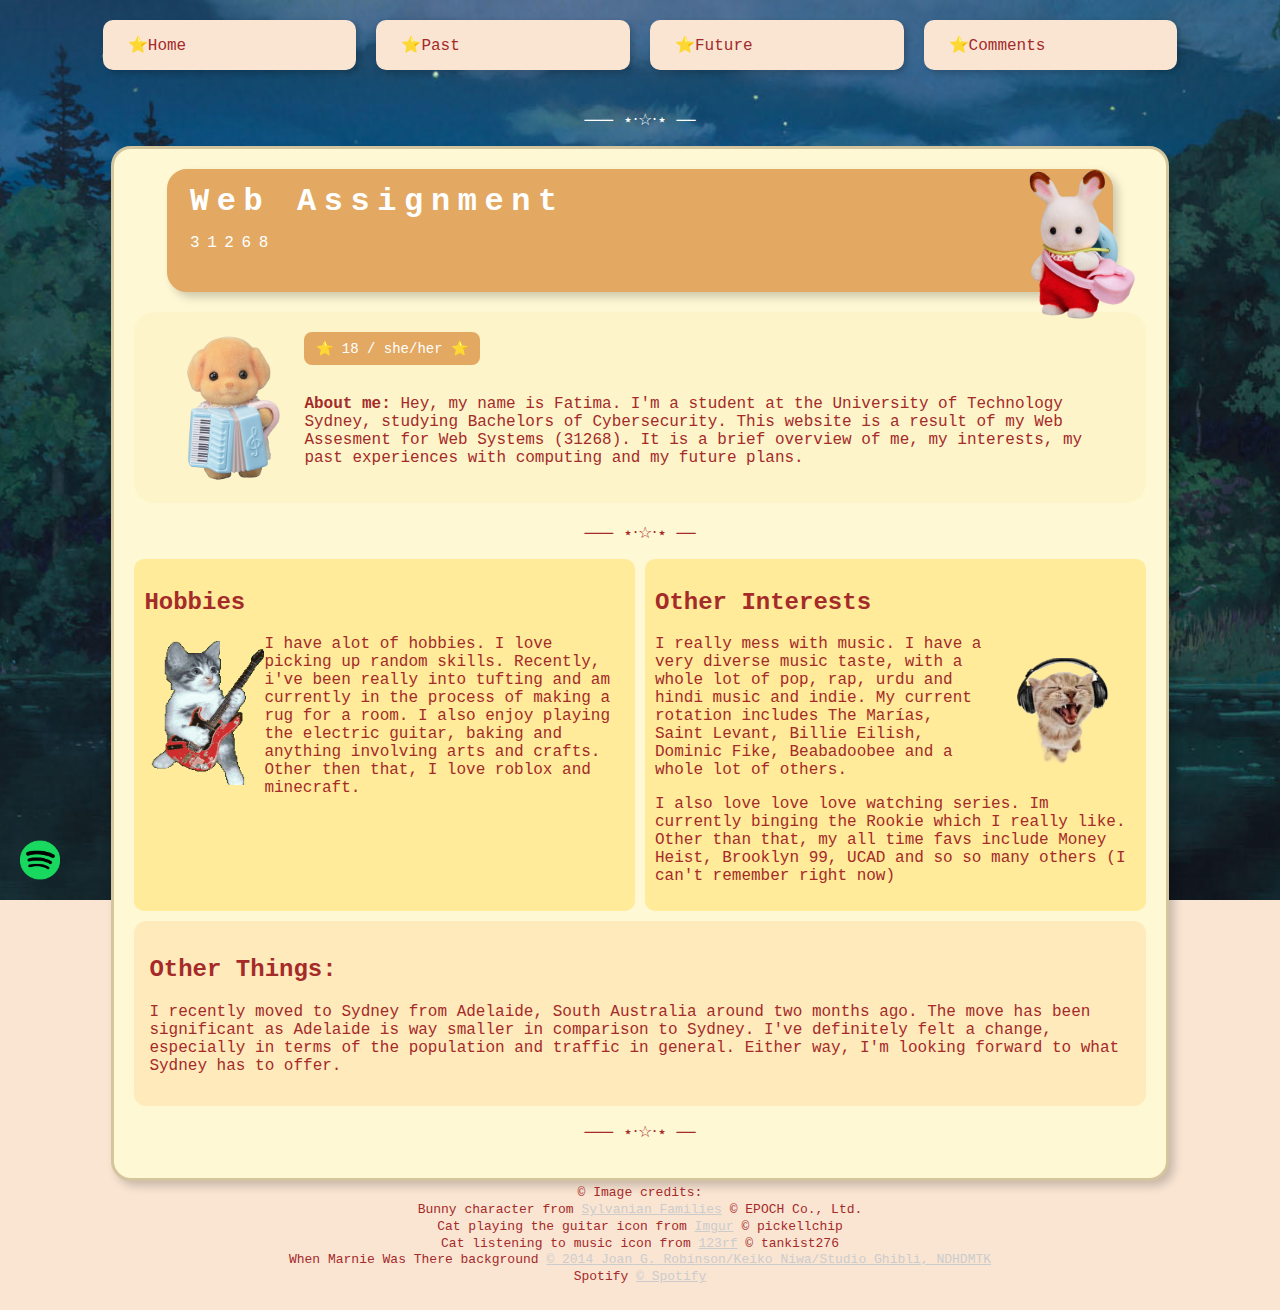
<file: index.html>
<!DOCTYPE html>
<html lang="en">

<head>
   <meta charset="utf-8">
   <meta name="viewport" content="width=device-width">
   <title>⭐ Index ⭐</title>
   <meta name="author" content="Fatima Malik - 26097511">
   <link rel="stylesheet" href="websystems.css?v=1.0">
</head>

<body>

<nav class="buttons">
  <ol>
    <li class="button"><a href="index.html">⭐Home</a></li>
    <li class="button"><a href="past.html">⭐Past</a></li>
    <li class="button"><a href="future.html">⭐Future</a></li>
    <li class="button"><a href="comments.html">⭐Comments</a></li>
  </ol>
</nav>

  <div class="top-banner">
<p>─── ⋆⋅☆⋅⋆ ── </p>  
 </div>

<div class="container">
  <img src="images/syv.png" alt="little bunny sylvanian family character" width="150" height="150" style="float: right;">

<div id="headings">
 <h1>Web Assignment</h1>
 <p>31268<p>
</div>
 
<div class="profile">
  <img src="images/yaya.png" alt="little cat musician character" width="150" height="150" style="float: left;">
  <p id="age">⭐ 18 / she/her ⭐</p>
  <p><strong>About me: </strong>Hey, my name is Fatima. I'm a student at the University of Technology Sydney, studying Bachelors of Cybersecurity. This website is a result of my Web Assesment for Web Systems (31268). It is a brief overview of me, my interests, my past experiences with computing and my future plans. </p>
</div>

<div class="banner">    
 <p> ─── ⋆⋅☆⋅⋆ ──</p>
</div>


<div class="extra">
<div class="box">
    <h2>Hobbies</h2>
    <img src="images/playing-guitar-cat.gif" alt="cat playing guitar" width="120" height="150" style="float: left;">
    <p>I have alot of hobbies. I love picking up random skills. Recently, i've been really into tufting and am currently in the process of making a rug for a room. I also enjoy playing the electric guitar, baking and anything involving arts and crafts. Other then that, I love roblox and minecraft.  </p>
  </div>
  
  <div class="box">
    <h2>Other Interests</h2>
    <img src="images/musiccat.png" alt="cat with headphones" width="150" height="150" style="float: right;">
    <p>I really mess with music. I have a very diverse music taste, with a whole lot of pop, rap, urdu and hindi music and indie. My current rotation includes The Marías, Saint Levant, Billie Eilish, Dominic Fike, Beabadoobee and a whole lot of others.</p>
    <p> I also love love love watching series. Im currently binging the Rookie which I really like. Other than that, my all time favs include Money Heist, Brooklyn 99, UCAD and so so many others (I can't remember right now) </p>
    </div>
</div>
    
<div class="Other">
   <h2>Other Things:</h2>
   <p>I recently moved to Sydney from Adelaide, South Australia around two months ago. The move has been significant as Adelaide is way smaller in comparison to Sydney. I've definitely felt a change, especially in terms of the population and traffic in general. Either way, I'm looking forward to what Sydney has to offer.</p>
</div>

<div class="banner">    
<p>─── ⋆⋅☆⋅⋆ ──</p>
</div>
</div>

<footer class="footer">
 <span>&#169;</span> Image credits:
   <p>Bunny character from <a href="https://www.sylvanianfamilies.com" target="_blank" style="color: #ccc;">Sylvanian Families</a> © EPOCH Co., Ltd. </p>
   <p>Cat playing the guitar icon from <a href="https://imgur.com/gallery/cat-playing-guitar-cMPZR8z" target="_blank" style="color: #ccc;">Imgur</a> &copy; pickellchip</p>
   <p>Cat listening to music icon from <a href="https://www.123rf.com/photo_131266576_kitten-listens-to-music-in-earphones-on-white-background-isolated-closeup-muzzle.html" target="_blank" style="color: #ccc;">123rf</a> &copy; tankist276</p> 
   <p> When Marnie Was There background <a href="https://www.ghibli.jp/works/#kimitachi" target="_blank" style="color: #ccc;">© 2014 Joan G. Robinson/Keiko Niwa/Studio Ghibli, NDHDMTK</a></p>
      <p> Spotify <a href="https://open.spotify.com/" target="_blank" style="color: #ccc;">© Spotify</a></p>


<a href="https://open.spotify.com/user/h79ss4fp2s2wzwgn65388bsdd?si=69b195d4a41042ce" target="_blank" class="spotify-icon">
  <img src="images/spotify.png" alt="Spotify">
</a>
</footer>
</html>
</file>
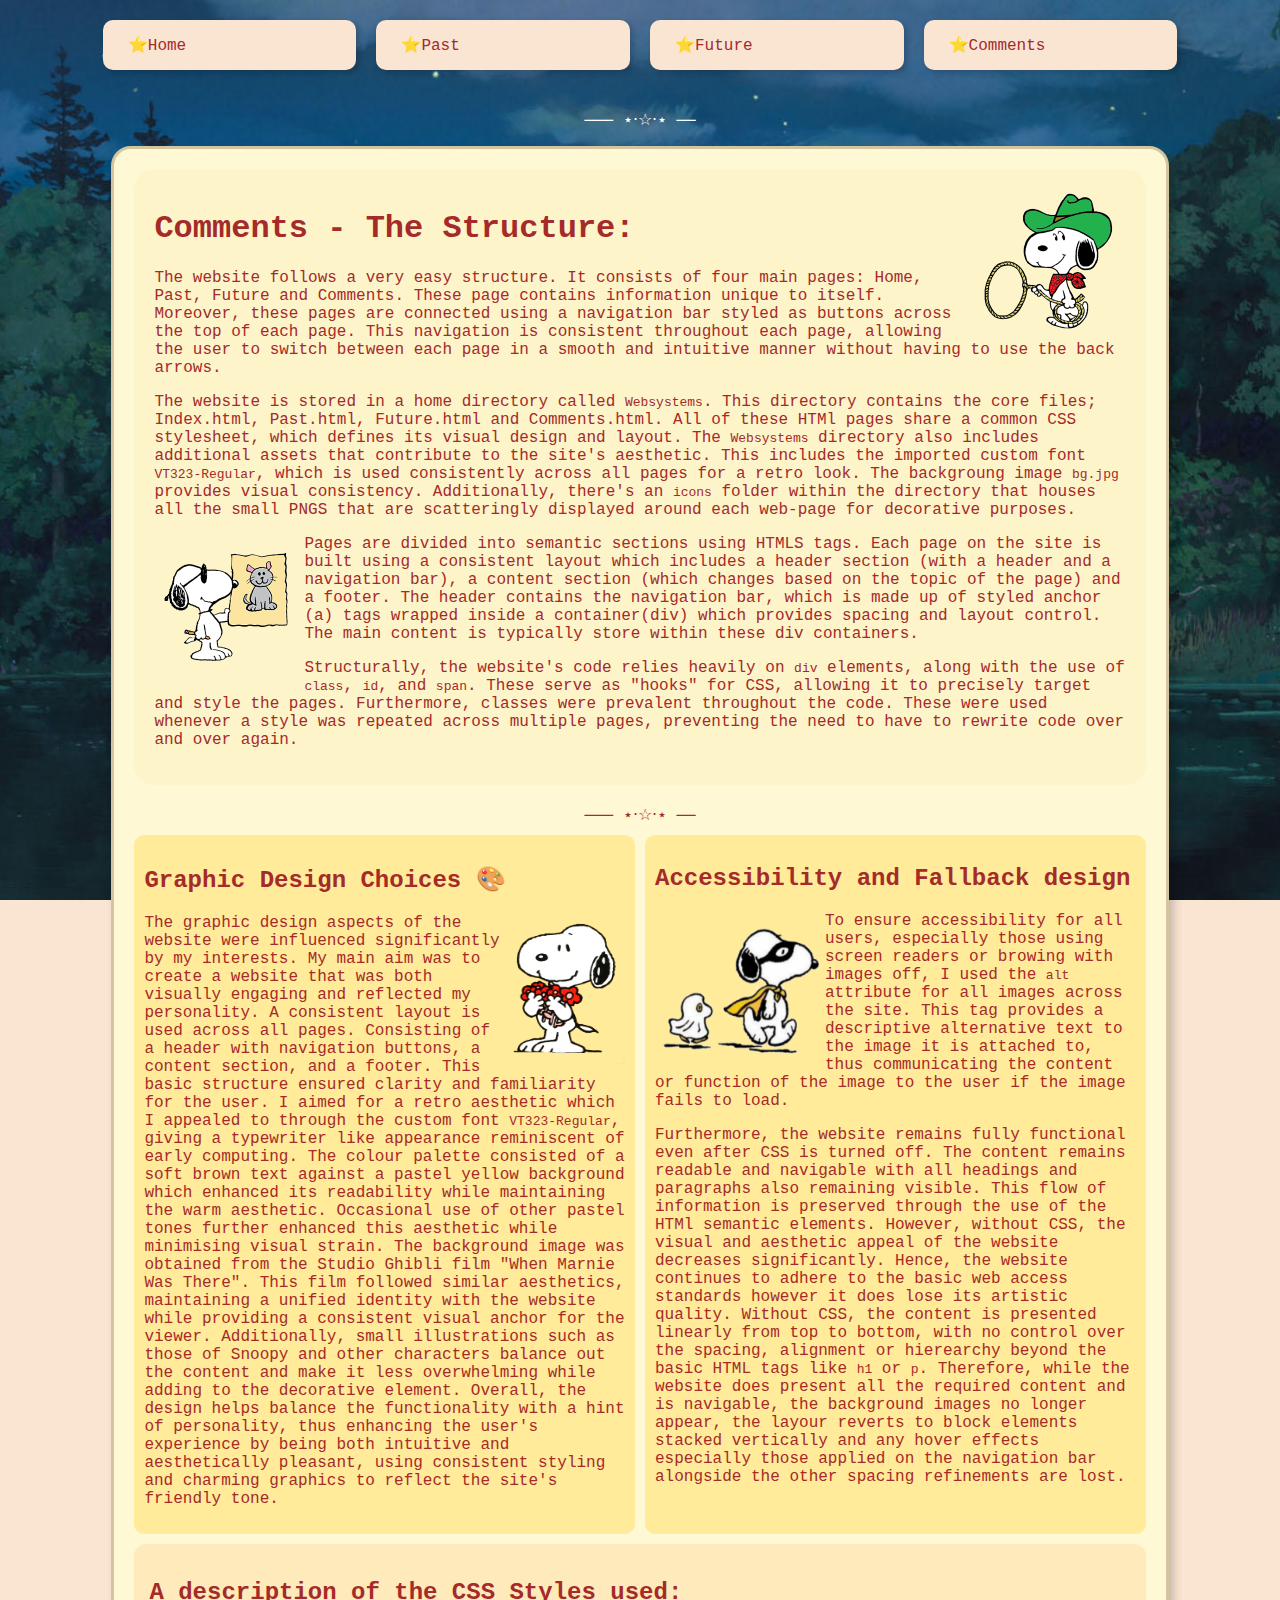
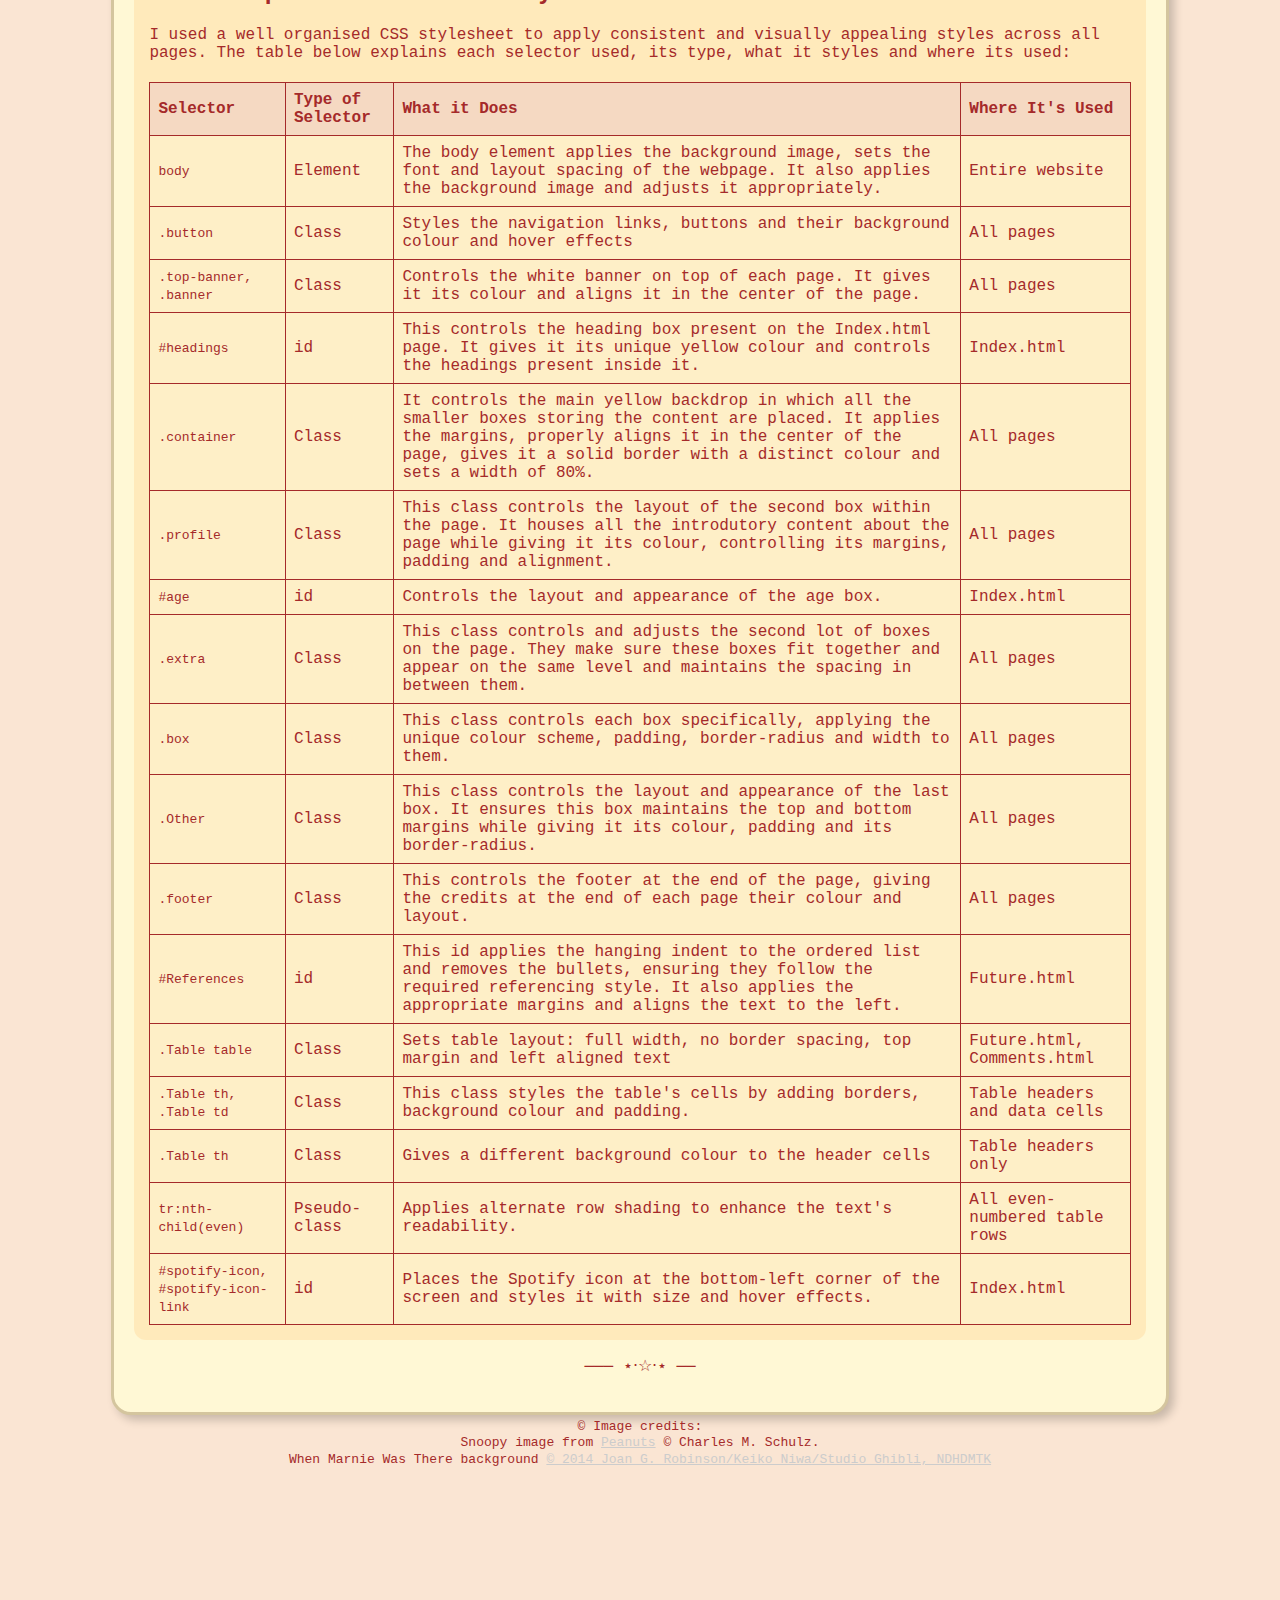
<file: comments.html>
<!DOCTYPE html>
  <html lang="en">
  <head>
    <meta charset="utf-8">
    <meta name="viewport" content="width=device-width">
    <title>⭐ Comments ⭐</title>
<meta name="author" content="Fatima Malik - 26097511">
    <link rel="stylesheet" href="websystems.css">
  </head>

  <body>
    
  <nav class="buttons">
    <ol>
      <li class="button"><a href="index.html">⭐Home</a></li>
      <li class="button"><a href="past.html">⭐Past</a></li>
      <li class="button"><a href="future.html">⭐Future</a></li>
      <li class="button"><a href="comments.html">⭐Comments</a></li>
    </ol>
  </nav>

 <div class="top-banner">
<p>─── ⋆⋅☆⋅⋆ ── </p>  
</div>

  <div class="container">
  <div class="profile">
  <img src="images/lasso.png" alt="Snoopy holding up a lasso " width=150 height="150" style="float:right;">
  <h1>Comments - The Structure:</h1>

  
  <p>
  The website follows a very easy structure. It consists of four main pages: Home, Past, Future and Comments. These page contains information unique to itself. Moreover, these pages are connected using a navigation bar styled as buttons across the top of each page. This navigation is consistent throughout each page, allowing the user to switch between each page in a smooth and intuitive manner without having to use the back arrows.
  </p>
  
  <p>
  The website is stored in a home directory called <code>Websystems</code>. This directory contains the core files; Index.html, Past.html, Future.html and Comments.html. All of these HTMl pages share a common CSS stylesheet, which defines its visual design and layout. The <code>Websystems</code> directory also includes additional assets that contribute to the site's aesthetic. This includes the imported custom font <code>VT323-Regular</code>, which is used consistently across all pages for a retro look. The backgroung image <code>bg.jpg</code> provides visual consistency. Additionally, there's an <code>icons</code> folder within the directory that houses all the small PNGS that are scatteringly displayed around each web-page for decorative purposes.
  </p>
  <img src="images/draw.png" alt="Snoopy holding up a drawing " width=150 height="150" style="float:left;">

  <p>
    Pages are divided into semantic sections using HTMLS tags. Each page on the site is built using a consistent layout which includes a header section (with a header and a navigation bar), a content section (which changes based on the topic of the page) and a footer. The header contains the navigation bar, which is made up of styled anchor (a) tags wrapped inside a container(div) which provides spacing and layout control. The main content is typically store within these div containers.
  </p> 

  <p> 
  Structurally, the website's code relies heavily on <code>div</code> elements, along with the use of <code>class</code>, <code>id</code>, and <code>span</code>. These serve as "hooks" for CSS, allowing it to precisely target and style the pages. Furthermore, classes were prevalent throughout the code. These were used whenever a style was repeated across multiple pages, preventing the need to have to rewrite code over and over again.  
  </p> 


</div>

  <div class="banner"> ─── ⋆⋅☆⋅⋆ ── </div>

  <div class="extra">
  <div class="box">
  <h2>Graphic Design Choices 🎨</h2>
  <img src="images/painter.gif" alt="Snoopy holding flowers" width="120" height="150" style="float: right;"> 
  <p>
  The graphic design aspects of the website were influenced significantly by my interests. My main aim was to create a website that was both visually engaging and reflected my personality. A consistent layout is used across all pages. Consisting of a header with navigation buttons, a content section, and a footer. This basic structure ensured clarity and familiarity for the user. I aimed for a retro aesthetic which I appealed to through the custom font <code>VT323-Regular</code>, giving a typewriter like appearance reminiscent of early computing. The colour palette consisted of a soft brown text against a pastel yellow background which enhanced its readability while maintaining the warm aesthetic. Occasional use of other pastel tones further enhanced this aesthetic while minimising visual strain. The background image was obtained from the Studio Ghibli film "When Marnie Was There". This film followed similar aesthetics, maintaining a unified identity with the website while providing a consistent visual anchor for the viewer. Additionally, small illustrations such as those of Snoopy and other characters balance out the content and make it less overwhelming while adding to the decorative element. Overall, the design helps balance the functionality with a hint of personality, thus enhancing the user's experience by being both intuitive and aesthetically pleasant, using consistent styling and charming graphics to reflect the site's friendly tone.
  </p>
  </div>

  <div class="box">
  
 <h2><strong>Accessibility and Fallback design</strong></h2>
 <img src="images/woodstock.png" alt="snoopy walking and woodstock the yellow bird following him" width="170" height="150" style="float:left;"> <!--Peanuts © Charles M. Schulz -->
 <p>To ensure accessibility for all users, especially those using screen readers or browing with images off, I used the <code>alt</code> attribute for all images across the site. This tag provides a descriptive alternative text to the image it is attached to, thus communicating the content or function of the image to the user if the image fails to load.</p>
 <p>Furthermore, the website remains fully functional even after CSS is turned off. The content remains readable and navigable with all headings and paragraphs also remaining visible. This flow of information is preserved through the use of the HTMl semantic elements. However, without CSS, the visual and aesthetic appeal of the website decreases significantly. Hence, the website continues to adhere to the basic web access standards however it does lose its artistic quality. Without CSS, the content is presented linearly from top to bottom, with no control over the spacing, alignment or hierearchy beyond the basic HTML tags like <code>h1</code> or <code>p</code>. Therefore, while the website does present all the required content and is navigable, the background images no longer appear, the layour reverts to block elements stacked vertically and any hover effects especially those applied on the navigation bar alongside the other spacing refinements are lost. </p>

  </div>
  </div>
    

    
<div class="Other">

<div class="Table">
  <h2>A description of the CSS Styles used:</h2>
  <p> 
  I used a well organised CSS stylesheet to apply consistent and visually appealing styles across all pages. The table below explains each selector used, its type, what it styles and where its used:
 </p>

  <table>
    <thead>
      <tr> 
        <th>Selector</th>
        <th>Type of Selector</th>
        <th>What it Does</th>
        <th>Where It's Used</th>
     </tr>
    </thead>
    <tbody>

      <tr>
        <td> <code>body</code></td>
        <td>Element</td>
        <td>The body element applies the background image, sets the font and layout spacing of the webpage. It also applies the background image and adjusts it appropriately. </td>
        <td>Entire website</td>
      </tr>

      <tr> 
       <td><code>.button</code></td>
       <td>Class</td>
       <td>Styles the navigation links, buttons and their background colour and hover effects</td>
       <td>All pages</td>
      </tr>
 
       <tr> 
        <td><code>.top-banner, .banner </code></td>
        <td>Class</td>
        <td>Controls the white banner on top of each page. It gives it its colour and aligns it in the center of the page. </td>
        <td>All pages</td>
      </tr>

     <tr> 
       <td><code>#headings</code></td>
       <td>id</td>
       <td>This controls the heading box present on the Index.html page. It gives it its unique yellow colour and controls the headings present inside it.</td>
       <td>Index.html</td>
    </tr>

    
      <tr>
        <td> <code>.container </code></td>
        <td>Class</td>
        <td>It controls the main yellow backdrop in which all the smaller boxes storing the content are placed. It applies the margins, properly aligns it in the center of the page, gives it a solid border with a distinct colour and sets a width of 80%.  </td>
        <td>All pages</td>
      </tr>

      <tr> 
        <td><code>.profile</code></td>
        <td>Class</td>
        <td>This class controls the layout of the second box within the page. It houses all the introdutory content about the page while giving it its colour, controlling its margins, padding and alignment. </td>
        <td>All pages</td>
      </tr>

      <tr>
        <td><code>#age</code></td>
        <td>id</td>
        <td>Controls the layout and appearance of the age box. </td>
        <td>Index.html </td>
      </tr>

      <tr>
        <td><code>.extra</code></td>
        <td>Class</td>
        <td>This class controls and adjusts the second lot of boxes on the page. They make sure these boxes fit together and appear on the same level and maintains the spacing in between them.  </td>
        <td>All pages </td>
      </tr>

      <tr> 
        <td><code>.box</code></td>
        <td>Class</td>
        <td>This class controls each box specifically, applying the unique colour scheme, padding, border-radius and width to them.</td>
        <td>All pages</td>
      </tr>

      <tr> 
        <td><code>.Other</code></td>
        <td>Class</td>
        <td>This class controls the layout and appearance of the last box. It ensures this box maintains the top and bottom margins while giving it its colour, padding and its border-radius.   </td>
        <td>All pages</td>
      </tr>

       <tr> 
        <td><code>.footer</code></td>
        <td>Class</td>
        <td>This controls the footer at the end of the page, giving the credits at the end of each page their colour and layout. </td>
        <td>All pages</td>
      </tr>

       <tr> 
        <td><code>#References</code></td>
        <td>id</td>
        <td>This id applies the hanging indent to the ordered list and removes the bullets, ensuring they follow the required referencing style. It also applies the appropriate margins and aligns the text to the left. </td>
        <td>Future.html</td>
      </tr>

      <tr> 
        <td><code>.Table table</code></td>
        <td>Class</td>
        <td>Sets table layout: full width, no border spacing, top margin and left aligned text</td>
        <td>Future.html, Comments.html</td>
      </tr>


      <tr> 
        <td><code>.Table th, .Table td</code></td>
        <td>Class</td>
        <td>This class styles the table's cells by adding borders, background colour and padding.</td>
        <td>Table headers and data cells</td>
      </tr>


      <tr> 
        <td><code>.Table th</code></td>
        <td>Class</td>
        <td>Gives a different background colour to the header cells</td>
        <td>Table headers only</td>
      </tr>

      
      <tr> 
        <td><code>tr:nth-child(even)</code></td>
        <td>Pseudo-class</td>
        <td>Applies alternate row shading to enhance the text's readability.</td>
        <td>All even-numbered table rows</td>
      </tr>

      <tr>
  <td><code>#spotify-icon, #spotify-icon-link</code></td>
  <td>id</td>
  <td>Places the Spotify icon at the bottom-left corner of the screen and styles it with size and hover effects.</td>
  <td>Index.html</td>
</tr>


    </tbody>
    </table> 
  </div>
  </div>

<div class="banner">    
  <p>─── ⋆⋅☆⋅⋆ ──</p>
</div>
</div>

<footer class="footer">
  <span>&#169;</span> Image credits:
  <p> Snoopy image from <a href="https://www.peanuts.com" target="_blank" style="color: #ccc;">Peanuts</a> © Charles M. Schulz.</p>
  <p> When Marnie Was There background <a href="https://www.ghibli.jp/works/#kimitachi" target="_blank" style="color: #ccc;">© 2014 Joan G. Robinson/Keiko Niwa/Studio Ghibli, NDHDMTK</a></p>
</footer>

</body>
</html>
</file>
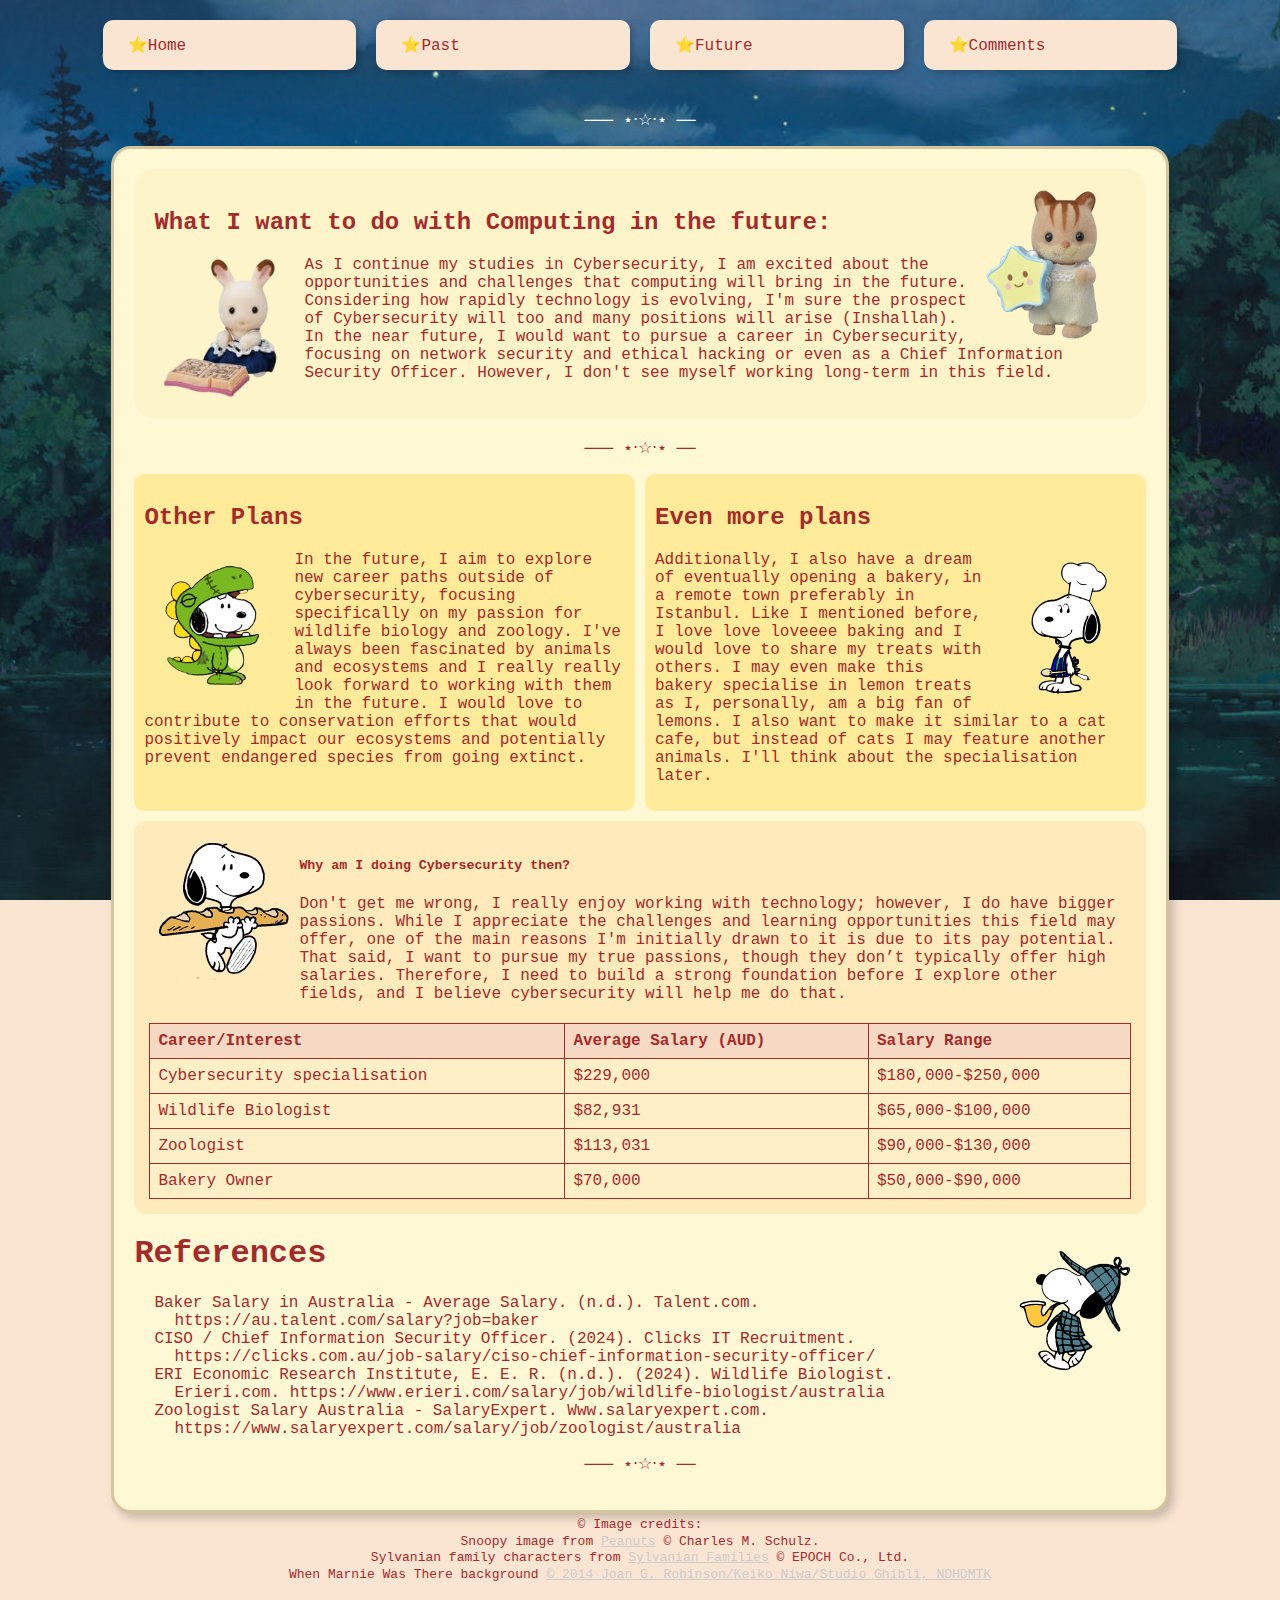
<file: future.html>
<!DOCTYPE html>
<html lang="en">
<head>
   <meta charset="utf-8">
   <meta name="viewport" content="width=device-width">
   <title>⭐ Future ⭐</title>
<meta name="author" content="Fatima Malik - 26097511">
   <link rel="stylesheet" href="websystems.css">
</head>
<body>
  
<nav class="buttons">
  <ol>
    <li class="button"><a href="index.html">⭐Home</a></li>
    <li class="button"><a href="past.html">⭐Past</a></li>
    <li class="button"><a href="future.html">⭐Future</a></li>
    <li class="button"><a href="comments.html">⭐Comments</a></li>
  </ol>
</nav>


 <div class="top-banner">
<p>─── ⋆⋅☆⋅⋆ ── </p>  
</div>

<div class="container">

<div class="profile">
  <img src="images/star.png" alt="cat sylvanian family holding star" width=150 height="150" style="float:right;">
  <h2>What I want to do with Computing in the future:</h2>

  <img src="images/studious.png" alt="sylvanian family bunny studying" width=150 height="150" style="float:left;">
 <p>
  As I continue my studies in Cybersecurity, I am excited about the opportunities and challenges that computing will bring in the future. Considering how rapidly technology is evolving, I'm sure the prospect of Cybersecurity will too and many positions will arise (Inshallah). In the near future, I would want to pursue a career in Cybersecurity, focusing on network security and ethical hacking or even as a Chief Information Security Officer. However, I don't see myself working long-term in this field. 
  </p>
</div>

<div class="banner">
<p> ─── ⋆⋅☆⋅⋆ ──</p>
</div>


<div class="extra">
<div class="box">
 <h2>Other Plans</h2>
 <img src="images/dino.png" alt="Snoopy in a dino costume" width="150" height="150" style="float: left;">
 <p> In the future, I aim to explore new career paths outside of cybersecurity, focusing specifically on my passion for wildlife biology and zoology. I've always been fascinated by animals and ecosystems and I really really look forward to working with them in the future. I would love to contribute to conservation efforts that would positively impact our ecosystems and potentially prevent endangered species from going extinct.</p>
</div>
<div class="box">
 <h2>Even more plans</h2>
 <img src="images/snoopy.png" alt="Snoopy in a bakers outfit with an apron and spatula" width="150" height="150" style="float: right;">
 <p> 
 Additionally, I also have a dream of eventually opening a bakery, in a remote town preferably in Istanbul. Like I mentioned before, I love love loveeee baking and I would love to share my treats with others. I may even make this bakery specialise in lemon treats as I, personally, am a big fan of lemons. I also want to make it similar to a cat cafe, but instead of cats I may feature another animals. I'll think about the specialisation later. 
 </p>
</div>
</div>
  

<div class="Other">
  <img src="images/baguette.png" alt="snoopy with a baguette" width="150" height="150" style="float:left;"> <!--Peanuts © Charles M. Schulz -->
  <h5>Why am I doing Cybersecurity then?</h5>
  <p>Don't get me wrong, I really enjoy working with technology; however, I do have bigger passions. While I appreciate the challenges and learning opportunities this field may offer, one of the main reasons I'm initially drawn to it is due to its pay potential. That said, I want to pursue my true passions, though they don’t typically offer high salaries. Therefore, I need to build a strong foundation before I explore other fields, and I believe cybersecurity will help me do that.</p>

<div class="Table">
<table>
  <thead>
  <tr> 
    <th>Career/Interest</th>
    <th>Average Salary (AUD)</th>
    <th>Salary Range</th>
 </tr>
 </thead>
 <tbody>
  <tr>
    <td> Cybersecurity specialisation</td>
    <td> $229,000</td>
    <td>$180,000-$250,000</td>
  </tr>
  <tr> 
    <td> Wildlife Biologist</td>
    <td> $82,931</td>
    <td>$65,000-$100,000</td>
  </tr>
  <tr> 
    <td> Zoologist</td>
    <td> $113,031</td>
    <td>$90,000-$130,000</td>
  </tr>
   <tr> 
     <td> Bakery Owner</td>
     <td> $70,000</td>
     <td>$50,000-$90,000</td>
  </tr>
  </tbody>
  </table> 
</div>
</div>

   

<div id="References">
  <img src= "images/smoker.png" alt= "Snoopy smoking" width="150" height="150" style="float:right;">
  <h1> References</h1>
  <ol>
    <li>Baker Salary in Australia - Average Salary. (n.d.). Talent.com.
       https://au.talent.com/salary?job=baker </li>
    <li>CISO / Chief Information Security Officer. (2024). Clicks IT Recruitment. 
      https://clicks.com.au/job-salary/ciso-chief-information-security-officer/ </li>
    <li>ERI Economic Research Institute, E. E. R. (n.d.). (2024). Wildlife Biologist. Erieri.com. 
      https://www.erieri.com/salary/job/wildlife-biologist/australia  </li>
    <li>Zoologist Salary Australia - SalaryExpert. Www.salaryexpert.com. 
      https://www.salaryexpert.com/salary/job/zoologist/australia </li>
  </ol>
</div>

<div class="banner">    
<p>─── ⋆⋅☆⋅⋆ ──</p>
</div>
</div>

<footer class="footer">
  <span>&#169;</span> Image credits:
 <p> Snoopy image from <a href="https://www.peanuts.com" target="_blank" style="color: #ccc;">Peanuts</a> © Charles M. Schulz.</p>
 <p>Sylvanian family characters from <a href="https://www.sylvanianfamilies.com" target="_blank" style="color: #ccc;">Sylvanian Families</a> © EPOCH Co., Ltd. </p>
 <p> When Marnie Was There background <a href="https://www.ghibli.jp/works/#kimitachi" target="_blank" style="color: #ccc;">© 2014 Joan G. Robinson/Keiko Niwa/Studio Ghibli, NDHDMTK</a></p>
</footer>

</body>
</html>
</file>
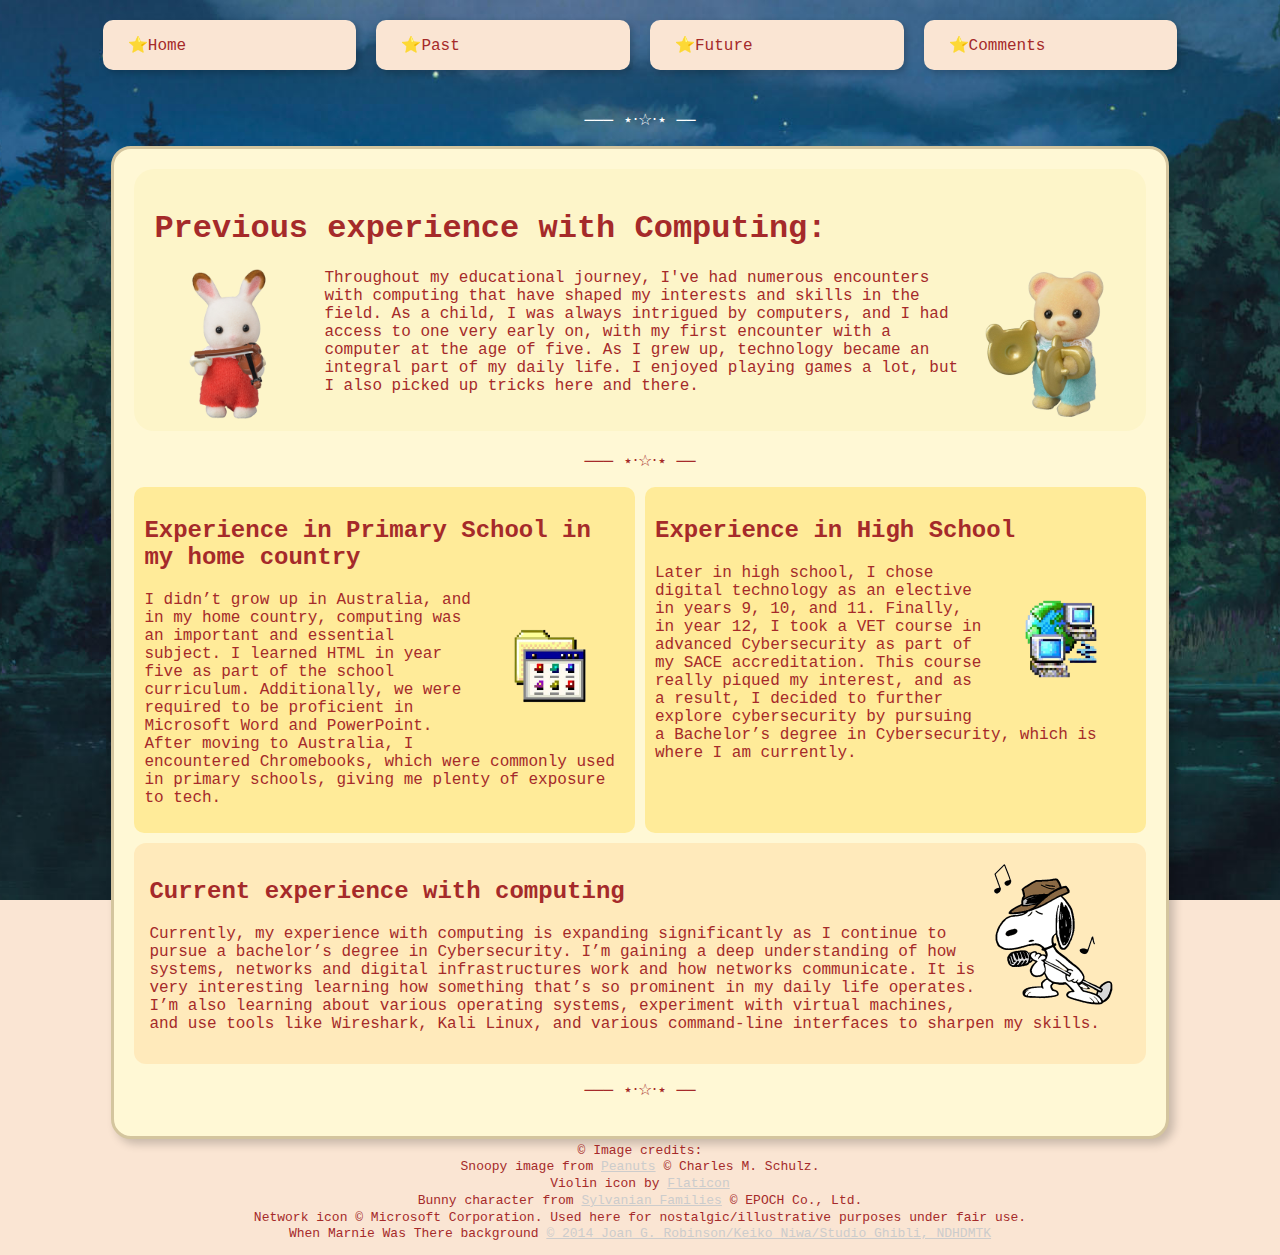
<file: past.html>
<!DOCTYPE html>
<html lang="en">
<head>
   <meta charset="utf-8">
   <meta name="viewport" content="width=device-width">
   <title>⭐ Past ⭐</title>
<meta name="author" content="Fatima Malik - 26097511">
   <link rel="stylesheet" href="websystems.css">
</head>

<body>
  
<nav class="buttons">
  <ol>
    <li class="button"><a href="index.html">⭐Home</a></li>
    <li class="button"><a href="past.html">⭐Past</a></li>
    <li class="button"><a href="future.html">⭐Future</a></li>
    <li class="button"><a href="comments.html">⭐Comments</a></li>
  </ol>
</nav>

<div class= "top-banner">
 <p>─── ⋆⋅☆⋅⋆ ──</p>
</div>


<div class="container">

<div class="profile">
 <h1>Previous experience with Computing:</h1>
 <img src="images/cimbals.png" alt="little bunny sylvanian family character playing the cymbals" width="150" height="150" style="float: right;">
 <img src="images/violin.png" alt="little bunny sylvanian family character playing the violin" width="150" height="150" style="float: left; margin-right: 20px; margin-bottom: 10px;">
 <p>
 Throughout my educational journey, I've had numerous encounters with computing that have shaped my interests and skills in the field. As a child, I was always intrigued by computers, and I had access to one very early on, with my first encounter with a computer at the age of five. As I grew up, technology became an integral part of my daily life. I enjoyed playing games a lot, but I also picked up tricks here and there.
 </p>
</div>

<div class = "banner">
 <p> ─── ⋆⋅☆⋅⋆ ──</p>
</div>

<div class="extra">
<div class="box">
  <h2>Experience in Primary School in my home country</h2>
 <img src="images/icons.png" alt="file system icon" width="150" height="150" style="float: right;">
 <p>          
  I didn’t grow up in Australia, and in my home country, computing was an important and essential subject. I learned HTML in year five as part of the school curriculum. Additionally, we were required to be proficient in Microsoft Word and PowerPoint. After moving to Australia, I encountered Chromebooks, which were commonly used in primary schools, giving me plenty of exposure to tech.
 </p>
</div>

<div class="box">
  <h2>Experience in High School</h2>
  <img src="images/comp.png" alt="Computer network global icon" width="150" height="150" style="float: right;">
  <p> 
   Later in high school, I chose digital technology as an elective in years 9, 10, and 11. Finally, in year 12, I took a VET course in advanced Cybersecurity as part of my SACE accreditation. This course really piqued my interest, and as a result, I decided to further explore cybersecurity by pursuing a Bachelor’s degree in Cybersecurity, which is where I am currently.
 </p>
</div>
</div>

  

<div class="Other">
      <img src="images/sing.png" alt="singing snoopy dog" width=150 height="150" style="float:right;"> <!--Peanuts © Charles M. Schulz -->
    <h2>Current experience with computing</h2>
    <p>
      Currently, my experience with computing is expanding significantly as I continue to pursue a bachelor’s degree in Cybersecurity. I’m gaining a deep understanding of how systems, networks and digital infrastructures work and how networks communicate. It is very interesting learning how something that’s so prominent in my daily life operates. I’m also learning about various operating systems, experiment with virtual machines, and use tools like Wireshark, Kali Linux, and various command-line interfaces to sharpen my skills. 
    </p>
</div>


<div class="banner">    
  <p>─── ⋆⋅☆⋅⋆ ──</p>
</div>
</div>

<footer class="footer">
  <span>&#169;</span> Image credits:
  <p> Snoopy image from <a href="https://www.peanuts.com" target="_blank" style="color: #ccc;">Peanuts</a> © Charles M. Schulz.</p>
  <p> Violin icon by <a href="https://www.flaticon.com" target="_blank" style="color: #ccc;">Flaticon</a></p>
  <p>Bunny character from <a href="https://www.sylvanianfamilies.com" target="_blank" style="color: #ccc;">Sylvanian Families</a> © EPOCH Co., Ltd. </p>
  <p> Network icon © Microsoft Corporation. Used here for nostalgic/illustrative purposes under fair use.</p>
  <p> When Marnie Was There background <a href="https://www.ghibli.jp/works/#kimitachi" target="_blank" style="color: #ccc;">© 2014 Joan G. Robinson/Keiko Niwa/Studio Ghibli, NDHDMTK</a></p>
</footer>


</body>
</html>
</file>
<file: websystems.css>
@font-face {
font-family: "VT323";
src: url('./VT323-Regular.ttf') format('truetype');
}

body { font-size: 100%;
    background-color: #fae5d3;
    font-family: 'VT323', monospace;
    text-align: left;
    color: #4a3c2f;
      background-image: url('bg.jpg'); 
            background-size: cover; 
        background-repeat: no-repeat; 
        background-position: center;
        background-attachment: fixed; 
        color: brown; 
      
}

/* Nav Bar */
.buttons ol {
  list-style-type: none;
  padding: 0;
  display: flex;
  justify-content: left; 
  margin: 20px auto;
  gap: 20px; 
  width: 85%;
}
.button {
  background-color: #fae5d3;
  padding: 10px 15px;
  border-radius: 10px;
  box-shadow: 3px 3px 6px rgba(0, 0, 0, 0.2);
  text-align: left;
  margin-bottom: 20px;
  width:40%;
  flex-direction: column;

}
.button a {
  text-decoration: none;
  color: brown;
  display: block; 
  padding: 5px 10px;
}
.button a:hover {
  background-color: #d4c59e;
  color: #4a3c2f;
}

 .top-banner {
color: white;
text-align: center;
margin-left: 435px;
width: fit-content;
margin: auto;
}


/*main container*/
#headings {
    width: 89%;
    margin: auto;
    background: #e3a862;
    padding: 20px;
    border-radius: 20px;
    box-shadow: 5px 5px 10px rgba(0, 0, 0, 0.2);
    border: 3px solid #e3a862;
    color: white;
    letter-spacing: 0.2cm;
    margin-bottom: 20px; 
    text-align: left;
    margin-top: 0;
    padding-top: 0;
    line-height: 0.5cm;
}
/*
.main{
}
*/

.container {
   width: 80%;
    margin: auto;
    background: #fff8d5;
    padding: 20px;
    border-radius: 20px;
    box-shadow: 5px 5px 10px rgba(0, 0, 0, 0.2);
    border: 3px solid #d4c59e;
    margin-top: 0px;
    text-align: left;
}


.profile {
   width:fit-content;
    margin: auto;
    background: #fdf5c9;
    padding: 20px;
    border-radius: 20px;
    margin-bottom: 20px; 
}



#age {
    background: #e3a862;
    padding: 8px 12px;
    border-radius: 8px;
    color: white;
    font-size: 14px;
    display: inline-block;
    margin-right: 3.5cm;
    margin-top: 0;
}


.extra {
    display: flex;
    justify-content: center;
    gap: 10px;
    margin-top: 10px;
}

.box {
    background: #ffeb99;
    padding: 10px;
    border-radius: 10px;
    width: fit-content;
    flex-direction: column;
}

.Other {
    margin-top: 10px;
    background: rgba(255, 230, 180, 0.8);
    padding: 15px;
    border-radius: 12px;
    margin-bottom: 5px;
}
.banner {
text-align: center;
margin-left: 435px;
width: fit-content;
margin: auto;
}

footer {
  margin-top: 10px;
  line-height: 0.1cm;
  font-size: small;
  text-align: center;
}



/* Table v */

.Table table {
  border-collapse: collapse;
  width: 100%;
  margin-top: 20px;
  text-align: left;
}
.Table th, .Table td {
  border: 1px solid brown;
  padding: 8px;
  background-color: #feefc7;
}


.Table th {
  background-color: #f5d9c2;
}

tr:nth-child(even) {
  background-color: #ffeeda;
}

/* ^ Table */

#References ol {
  margin-top: 0px;
  text-align: left;
  list-style-type: none;
  padding-left: 0;
  margin: auto;
  margin-left: 40px;
  text-indent: -20px;

}




.spotify-icon {
  position: fixed;
  bottom: 20px;
  left: 20px;
  z-index: 1000;
}

.spotify-icon img {
  width: 40px;
  height: 40px;
  transition: transform 0.3s ease;
}

.spotify-icon img:hover {
  transform: scale(1.1);
}
</file>
